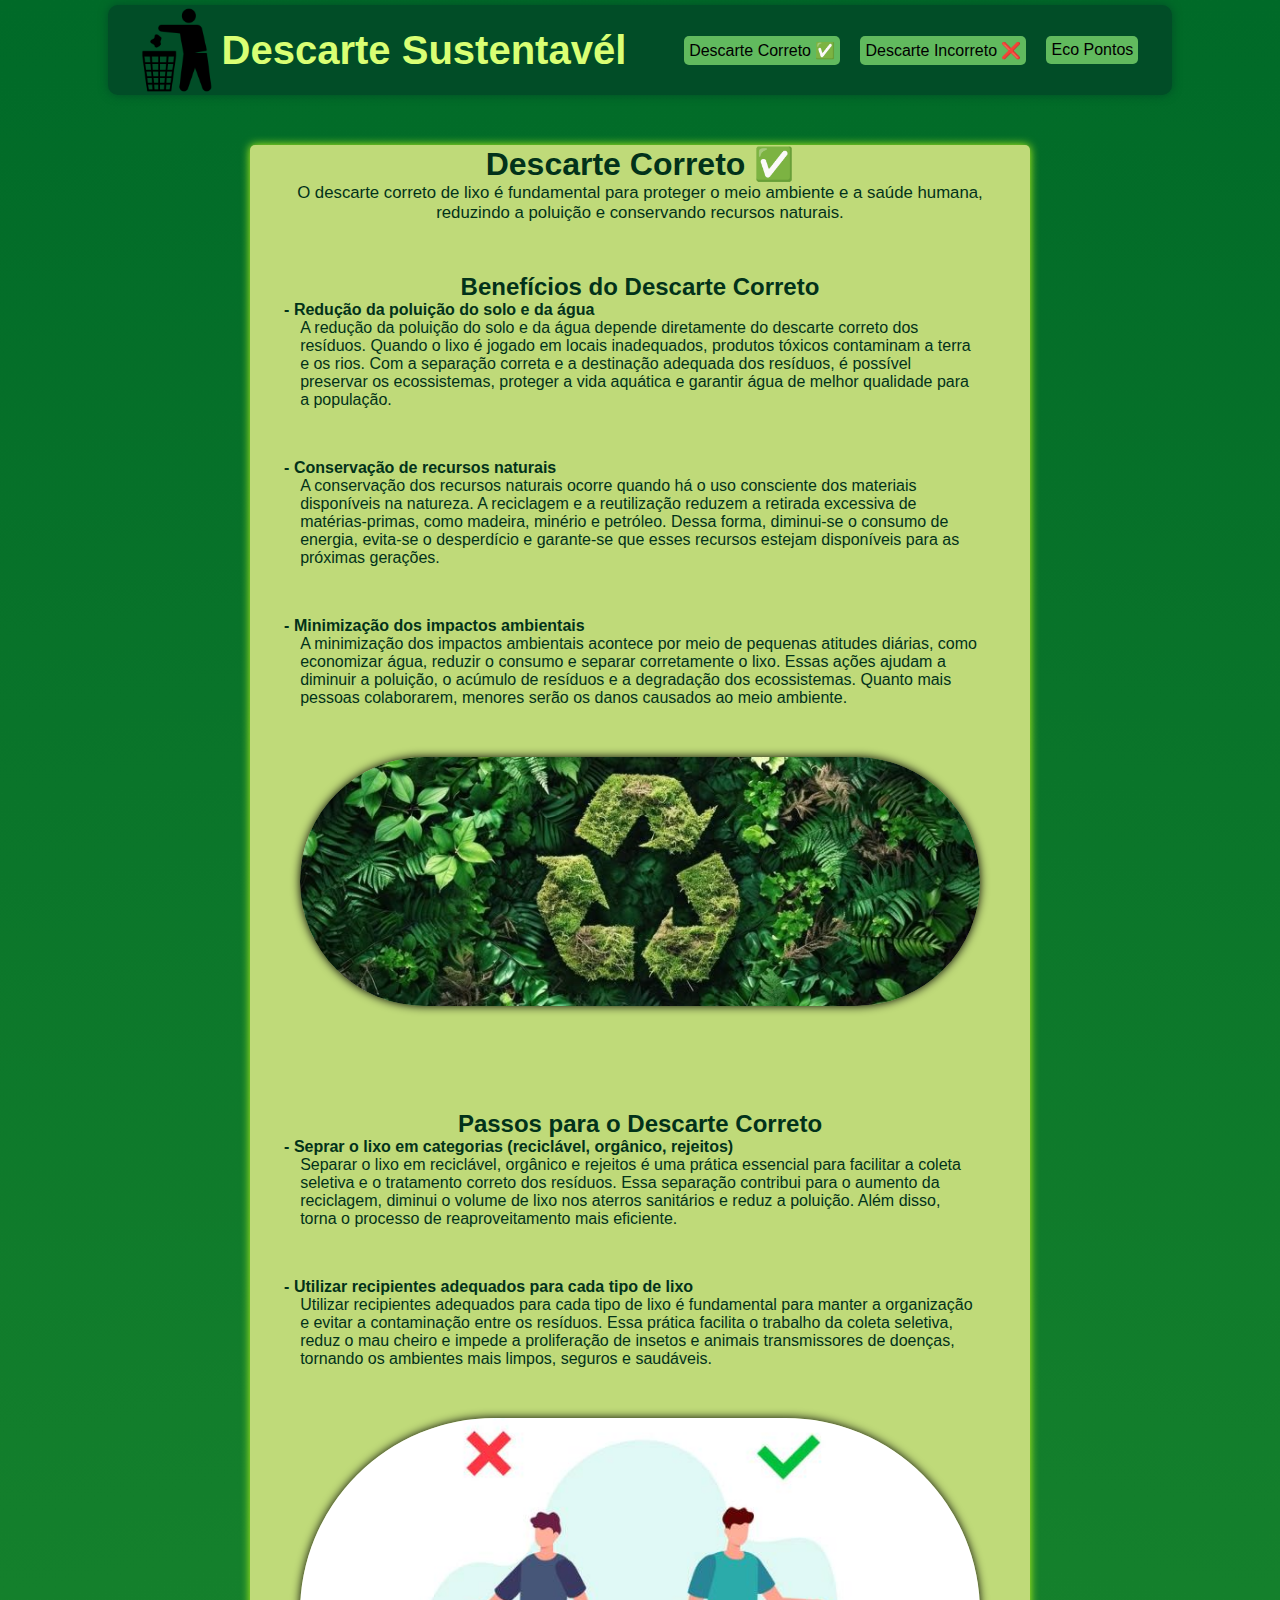
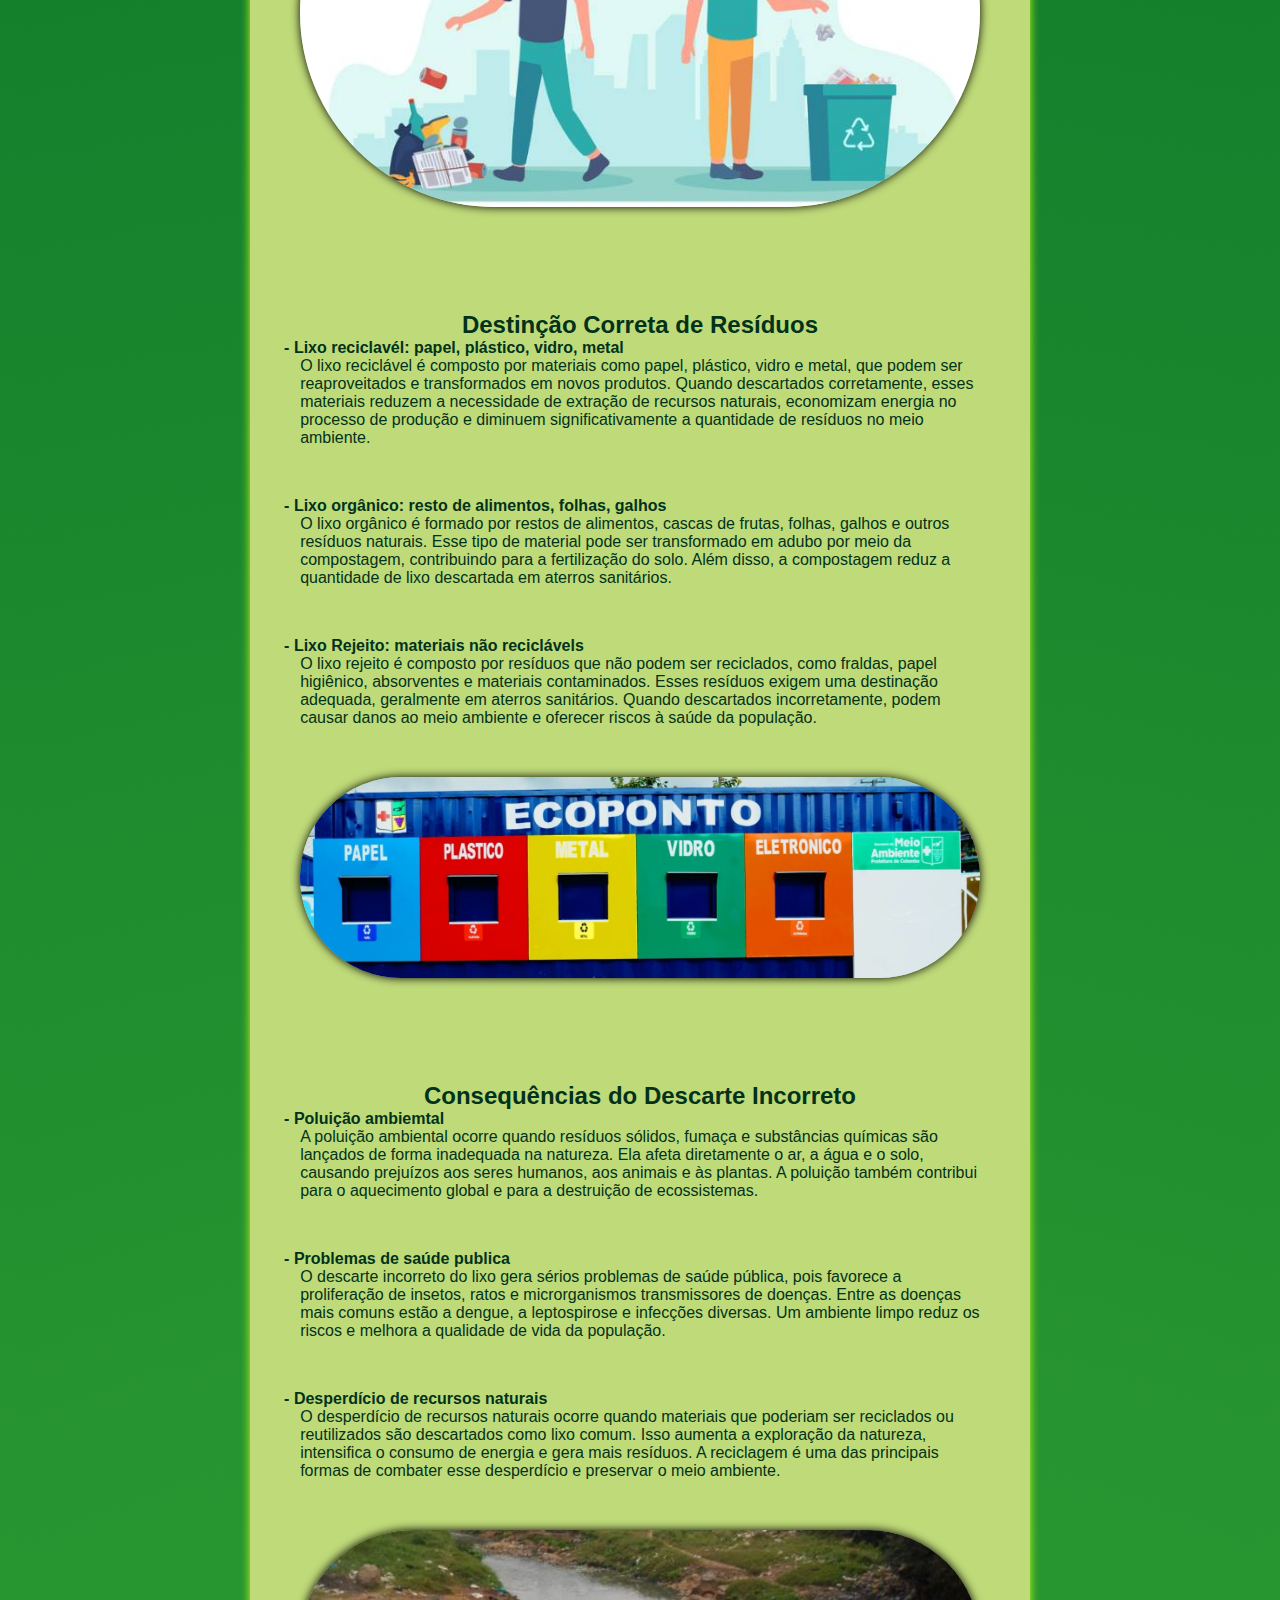
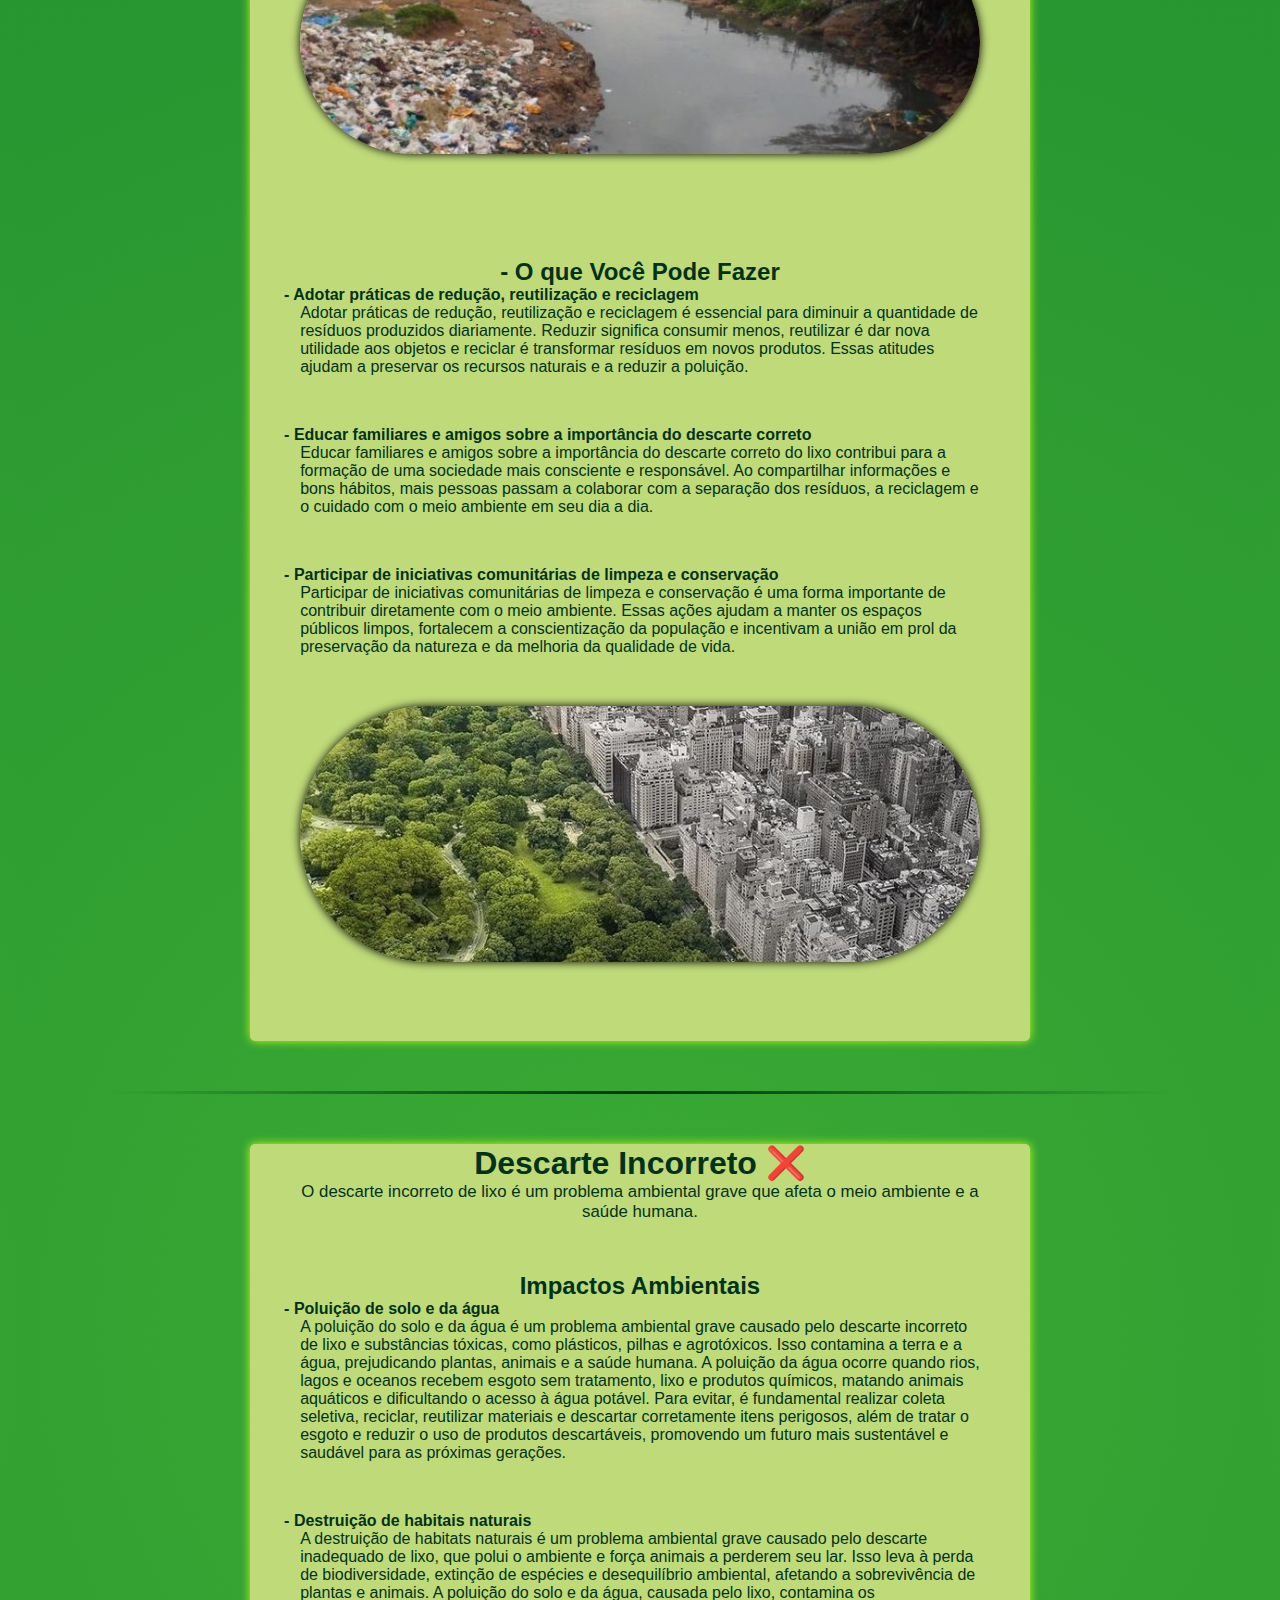
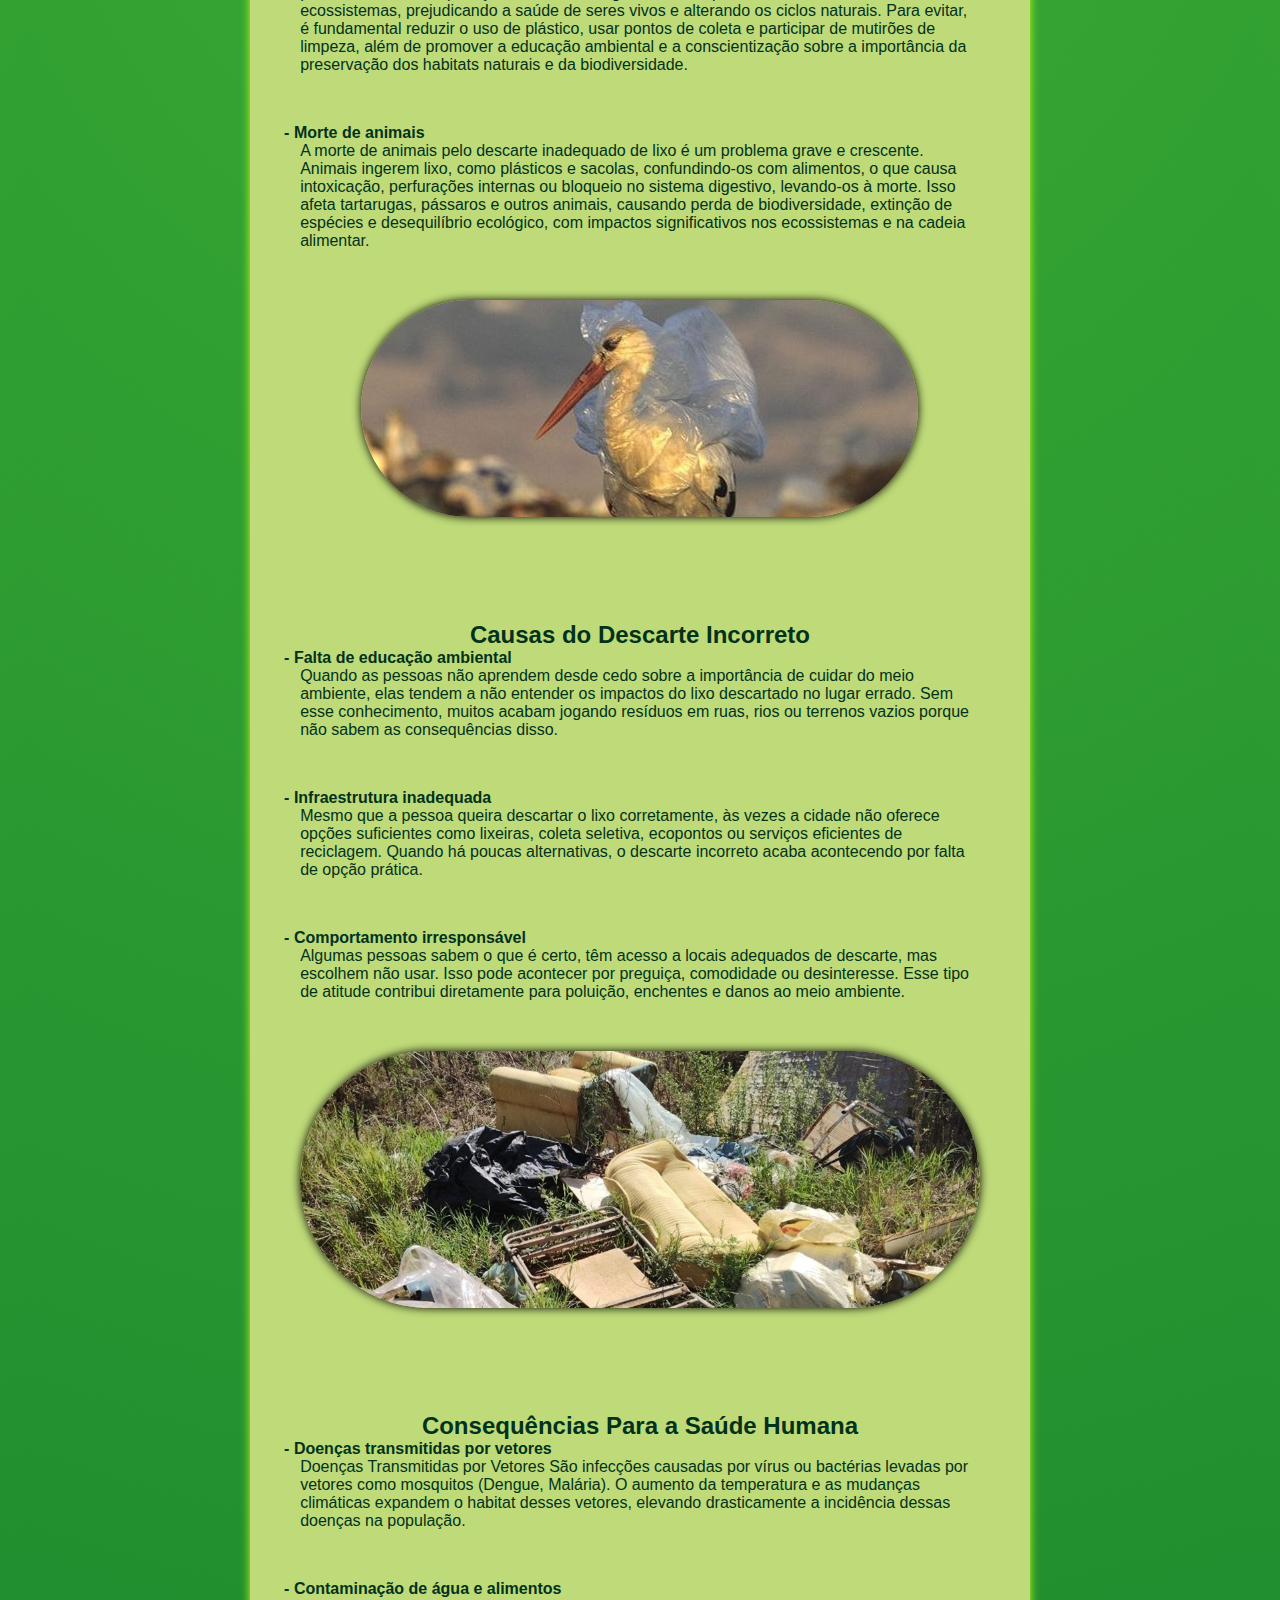
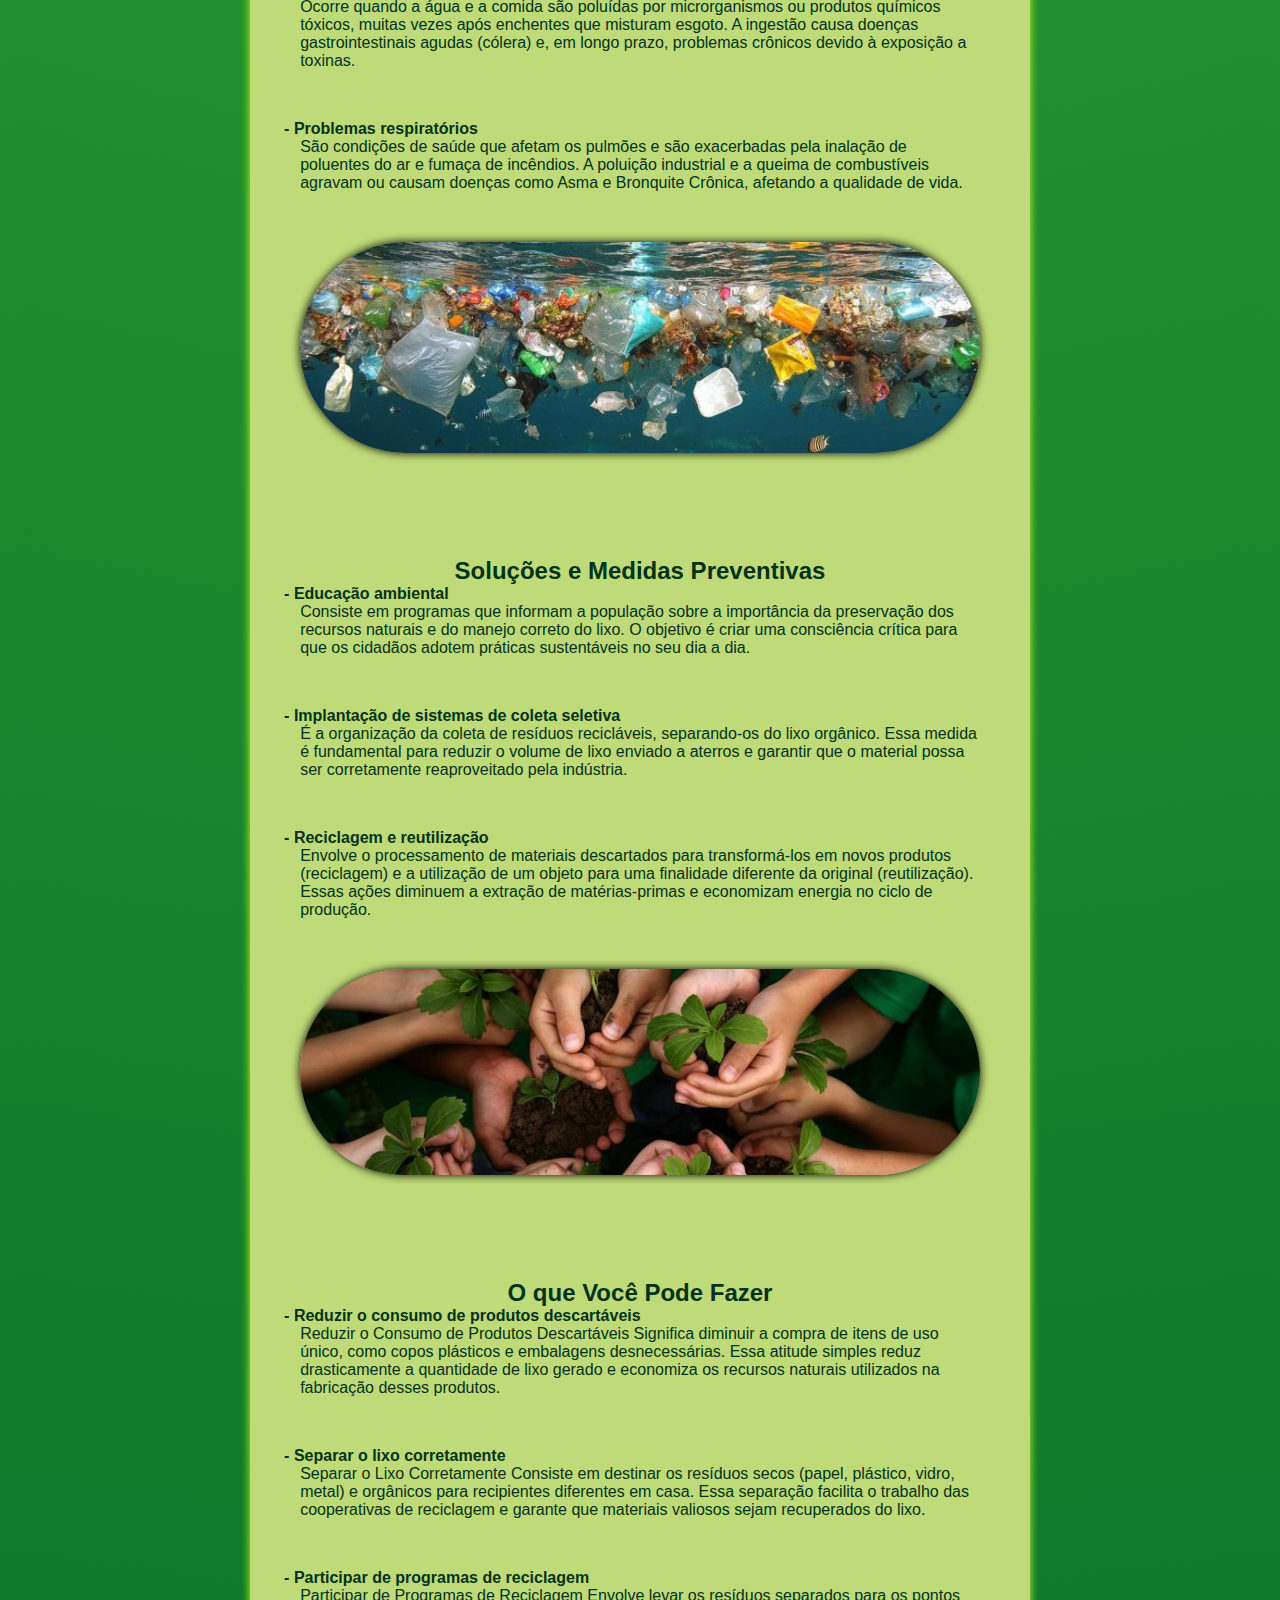
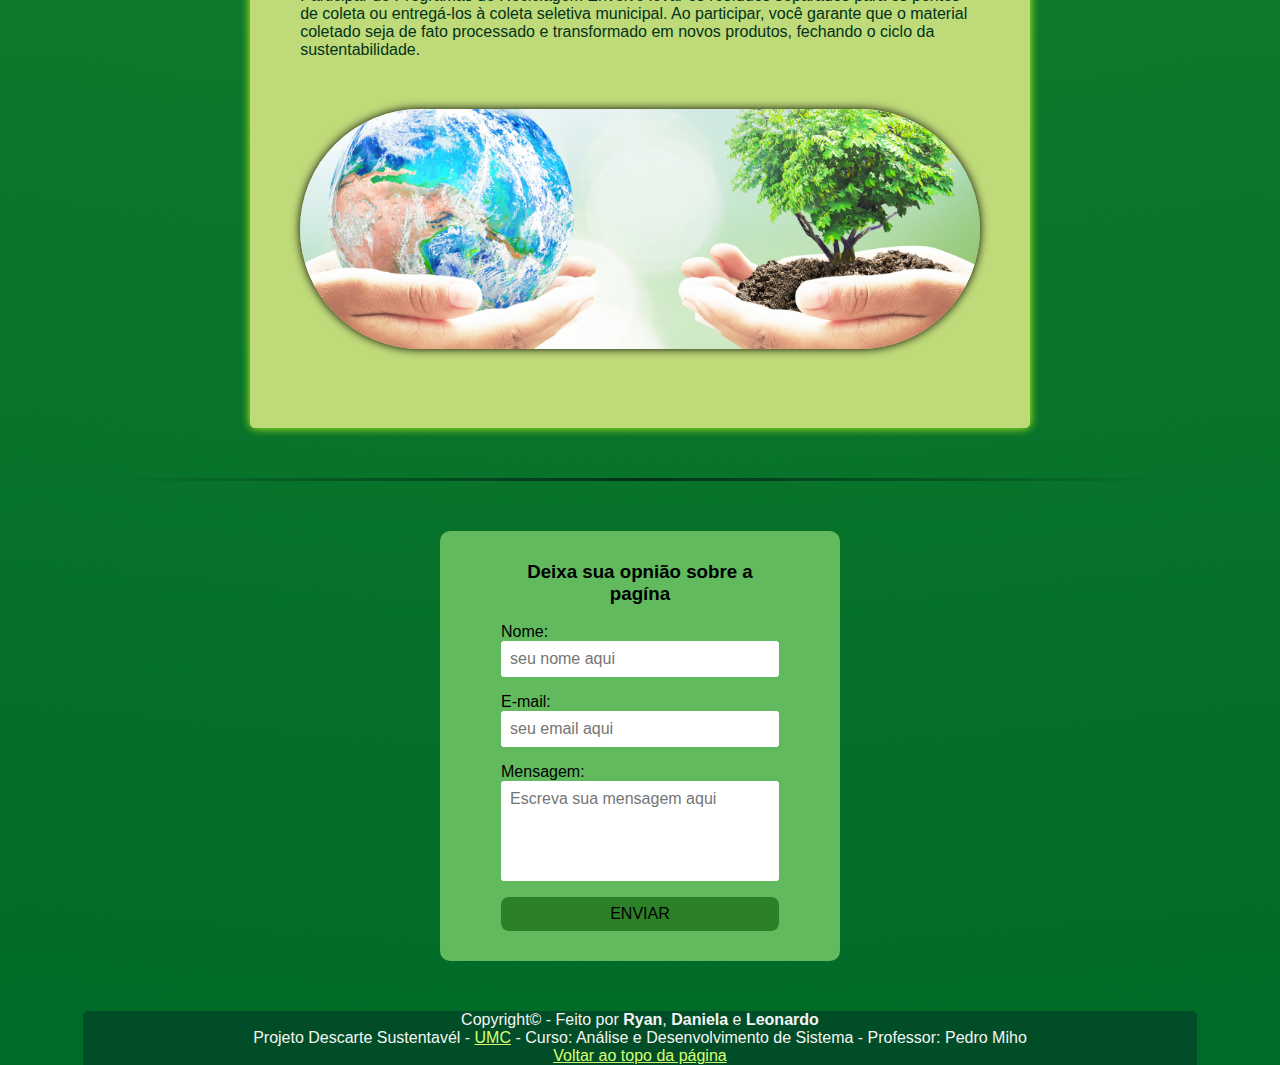
<file: index.html>
<!DOCTYPE html>
<html lang="pt-br">
<head>
    <meta charset="UTF-8">
    <meta name="viewport" content="width=device-width, initial-scale=1.0">
    <title>Descarte Sustentavél</title>
    <link rel="stylesheet" href="css/style.css">
    <link rel="shortcut icon" href="favicon/descarte.png" type="image/x-icon">
</head>
<body id="topo">
    <header>
        <nav>
            <div class="div1Header">
                <img class="imgLogo" src="favicon/descarte.png" alt="logo">
                <h1>Descarte Sustentavél</h1>
            </div>

            <div class="div2Header">
                <a href="#descarte_correto">Descarte Correto ✅</a>
                <a href="#descarte_incorreto">Descarte Incorreto ❌</a>
                <a href="paginas_php/eco_pontos.php">Eco Pontos</a>               
            </div>
        </nav>
    </header>

    <main>
        <!-- Descarte Correto! Pesquisa: Ryan-->
        <div class="descarte_correto" id="descarte_correto">
            <div class="divH1P">
                <h1>Descarte Correto ✅</h1>
                <p class="">O descarte correto de lixo é fundamental para proteger o meio ambiente e a saúde humana, reduzindo a poluição e conservando recursos naturais.</p>
            </div>
            
            <div>
                <h2>Benefícios do Descarte Correto</h2>

                <h4>- Redução da poluição do solo e da água</h4>
                <div>           
                    <p>A redução da poluição do solo e da água depende diretamente do descarte correto dos resíduos. Quando o lixo é jogado em locais inadequados, produtos tóxicos contaminam a terra e os rios. Com a separação correta e a destinação adequada dos resíduos, é possível preservar os ecossistemas, proteger a vida aquática e garantir água de melhor qualidade para a população.</p>
                </div>
                
                <h4>- Conservação de recursos naturais</h4>
                <div>                   
                    <p>A conservação dos recursos naturais ocorre quando há o uso consciente dos materiais disponíveis na natureza. A reciclagem e a reutilização reduzem a retirada excessiva de matérias-primas, como madeira, minério e petróleo. Dessa forma, diminui-se o consumo de energia, evita-se o desperdício e garante-se que esses recursos estejam disponíveis para as próximas gerações.</p>
                </div>

               <h4>- Minimização dos impactos ambientais</h4>
                <div> 
                    <p>A minimização dos impactos ambientais acontece por meio de pequenas atitudes diárias, como economizar água, reduzir o consumo e separar corretamente o lixo. Essas ações ajudam a diminuir a poluição, o acúmulo de resíduos e a degradação dos ecossistemas. Quanto mais pessoas colaborarem, menores serão os danos causados ao meio ambiente.</p>
                </div>

                <div class="divImgTopicos">
                    <img class="imgTopicos" src="imagens/Recycled materials usage steadily declining globally_ Report.jpg" alt="img">
                </div>
            </div>

            <div>
                <h2>Passos para o Descarte Correto</h2>

                <h4>- Seprar o lixo em categorias (reciclável, orgânico, rejeitos)</h4>
                <div>        
                    <p>Separar o lixo em reciclável, orgânico e rejeitos é uma prática essencial para facilitar a coleta seletiva e o tratamento correto dos resíduos. Essa separação contribui para o aumento da reciclagem, diminui o volume de lixo nos aterros sanitários e reduz a poluição. Além disso, torna o processo de reaproveitamento mais eficiente.</p>
                </div>
                
                <h4>- Utilizar recipientes adequados para cada tipo de lixo</h4>
                <div>
                    <p>Utilizar recipientes adequados para cada tipo de lixo é fundamental para manter a organização e evitar a contaminação entre os resíduos. Essa prática facilita o trabalho da coleta seletiva, reduz o mau cheiro e impede a proliferação de insetos e animais transmissores de doenças, tornando os ambientes mais limpos, seguros e saudáveis.</p>
                </div>

                <div class="divImgTopicos">
                    <img class="imgTopicos" src="imagens/descarte-correto-de-residuos.jpg" alt="img">
                </div>
            </div>
        
            <div>
                <h2>Destinção Correta de Resíduos</h2>
                
                <h4>- Lixo reciclavél: papel, plástico, vidro, metal</h4>
                <div>   
                    <p>O lixo reciclável é composto por materiais como papel, plástico, vidro e metal, que podem ser reaproveitados e transformados em novos produtos. Quando descartados corretamente, esses materiais reduzem a necessidade de extração de recursos naturais, economizam energia no processo de produção e diminuem significativamente a quantidade de resíduos no meio ambiente.</p>
                </div>

                <h4>- Lixo orgânico: resto  de alimentos, folhas, galhos</h4>
                <div>                   
                    <p>O lixo orgânico é formado por restos de alimentos, cascas de frutas, folhas, galhos e outros resíduos naturais. Esse tipo de material pode ser transformado em adubo por meio da compostagem, contribuindo para a fertilização do solo. Além disso, a compostagem reduz a quantidade de lixo descartada em aterros sanitários.</p>
                </div>

                <h4>- Lixo Rejeito: materiais não reciclávels</h4>
                <div>                   
                    <p>O lixo rejeito é composto por resíduos que não podem ser reciclados, como fraldas, papel higiênico, absorventes e materiais contaminados. Esses resíduos exigem uma destinação adequada, geralmente em aterros sanitários. Quando descartados incorretamente, podem causar danos ao meio ambiente e oferecer riscos à saúde da população.</p>
                </div>

                <div class="divImgTopicos">
                    <img class="imgTopicos" src="imagens/ecoponto.jpeg" alt="img">
                </div>
            </div>

            <div>
                <h2>Consequências do Descarte Incorreto</h2>
                
                <h4>- Poluição ambiemtal</h4>
                <div>                  
                    <p>A poluição ambiental ocorre quando resíduos sólidos, fumaça e substâncias químicas são lançados de forma inadequada na natureza. Ela afeta diretamente o ar, a água e o solo, causando prejuízos aos seres humanos, aos animais e às plantas. A poluição também contribui para o aquecimento global e para a destruição de ecossistemas.</p>
                </div>

                <h4>- Problemas de saúde publica</h4>
                <div>                    
                    <p>O descarte incorreto do lixo gera sérios problemas de saúde pública, pois favorece a proliferação de insetos, ratos e microrganismos transmissores de doenças. Entre as doenças mais comuns estão a dengue, a leptospirose e infecções diversas. Um ambiente limpo reduz os riscos e melhora a qualidade de vida da população.</p>
                </div>

                <h4>- Desperdício de recursos naturais</h4>
                <div>               
                    <p>O desperdício de recursos naturais ocorre quando materiais que poderiam ser reciclados ou reutilizados são descartados como lixo comum. Isso aumenta a exploração da natureza, intensifica o consumo de energia e gera mais resíduos. A reciclagem é uma das principais formas de combater esse desperdício e preservar o meio ambiente.</p>
                </div>

                <div class="divImgTopicos">
                    <img class="imgTopicos" src="imagens/descarte incorreto sobre rio.jpg" alt="img">
                </div>
            </div>

            <div>
                <h2>- O que Você Pode Fazer</h2>
                
                 <h4>- Adotar práticas de redução, reutilização e reciclagem</h4>
                <div>                  
                    <p>Adotar práticas de redução, reutilização e reciclagem é essencial para diminuir a quantidade de resíduos produzidos diariamente. Reduzir significa consumir menos, reutilizar é dar nova utilidade aos objetos e reciclar é transformar resíduos em novos produtos. Essas atitudes ajudam a preservar os recursos naturais e a reduzir a poluição.</p>
                </div>

                <h4>- Educar familiares e amigos sobre a importância do descarte correto</h4>
                <div>                  
                    <p>Educar familiares e amigos sobre a importância do descarte correto do lixo contribui para a formação de uma sociedade mais consciente e responsável. Ao compartilhar informações e bons hábitos, mais pessoas passam a colaborar com a separação dos resíduos, a reciclagem e o cuidado com o meio ambiente em seu dia a dia.</p>
                </div>
      
                <h4>- Participar de iniciativas comunitárias de limpeza e conservação</h4>
                <div>                   
                    <p>Participar de iniciativas comunitárias de limpeza e conservação é uma forma importante de contribuir diretamente com o meio ambiente. Essas ações ajudam a manter os espaços públicos limpos, fortalecem a conscientização da população e incentivam a união em prol da preservação da natureza e da melhoria da qualidade de vida.</p>
                </div>

                <div class="divImgTopicos">
                    <img class="imgTopicos" src="imagens/floresta cidade 1.jpg" alt="img">
                </div>
            </div>
        </div>
            
        <!-- linha separadora -->
        <div class="separetorLine"></div>

        <!-- Decarte Incorreto! Pesquisa por: Leonardo Macedo--> 
        <div class="descarte_incorreto" id="descarte_incorreto">
            <div class="divH1P">
                <h1>Descarte Incorreto ❌</h1>
                <p style="text-align: center;">O descarte incorreto de lixo é um problema ambiental grave que afeta o meio ambiente e a saúde humana.</p>
            </div>

            <div>
                <h2>Impactos Ambientais</h2>

                <h4>- Poluição de solo e da água</h4>
                <div>
                    <p>A poluição do solo e da água é um problema ambiental grave causado pelo descarte incorreto de lixo e substâncias tóxicas, como plásticos, pilhas e agrotóxicos. Isso contamina a terra e a água, prejudicando plantas, animais e a saúde humana. A poluição da água ocorre quando rios, lagos e oceanos recebem esgoto sem tratamento, lixo e produtos químicos, matando animais aquáticos e dificultando o acesso à água potável. Para evitar, é fundamental realizar coleta seletiva, reciclar, reutilizar materiais e descartar corretamente itens perigosos, além de tratar o esgoto e reduzir o uso de produtos descartáveis, promovendo um futuro mais sustentável e saudável para as próximas gerações.</p>
                </div>

                <h4>- Destruição de habitais naturais</h4>
                <div>        
                    <p>A destruição de habitats naturais é um problema ambiental grave causado pelo descarte inadequado de lixo, que polui o ambiente e força animais a perderem seu lar. Isso leva à perda de biodiversidade, extinção de espécies e desequilíbrio ambiental, afetando a sobrevivência de plantas e animais. A poluição do solo e da água, causada pelo lixo, contamina os ecossistemas, prejudicando a saúde de seres vivos e alterando os ciclos naturais. Para evitar, é fundamental reduzir o uso de plástico, usar pontos de coleta e participar de mutirões de limpeza, além de promover a educação ambiental e a conscientização sobre a importância da preservação dos habitats naturais e da biodiversidade.</p>
                </div>

                <h4>- Morte de animais</h4>
                <div>                   
                    <p>A morte de animais pelo descarte inadequado de lixo é um problema grave e crescente. Animais ingerem lixo, como plásticos e sacolas, confundindo-os com alimentos, o que causa intoxicação, perfurações internas ou bloqueio no sistema digestivo, levando-os à morte. Isso afeta tartarugas, pássaros e outros animais, causando perda de biodiversidade, extinção de espécies e desequilíbrio ecológico, com impactos significativos nos ecossistemas e na cadeia alimentar.</p>
                </div>

                <div class="divImgTopicos">
                    <img class="imgTopicos" src="imagens/animal no plastico.jpg" alt="img">
                </div>
            </div>

            <div>
                <h2>Causas do Descarte Incorreto</h2>

                <h4>- Falta de educação ambiental</h4>
                <div>      
                    <p>Quando as pessoas não aprendem desde cedo sobre a importância de cuidar do meio ambiente, elas tendem a não entender os impactos do lixo descartado no lugar errado. Sem esse conhecimento, muitos acabam jogando resíduos em ruas, rios ou terrenos vazios porque não sabem as consequências disso.</p>
                </div>

                <h4>- Infraestrutura inadequada</h4>
                <div>
                    <p>Mesmo que a pessoa queira descartar o lixo corretamente, às vezes a cidade não oferece opções suficientes como lixeiras, coleta seletiva, ecopontos ou serviços eficientes de reciclagem. Quando há poucas alternativas, o descarte incorreto acaba acontecendo por falta de opção prática.</p>
                </div>

                <h4>- Comportamento irresponsável</h4>
                <div>       
                    <p>Algumas pessoas sabem o que é certo, têm acesso a locais adequados de descarte, mas escolhem não usar. Isso pode acontecer por preguiça, comodidade ou desinteresse. Esse tipo de atitude contribui diretamente para poluição, enchentes e danos ao meio ambiente.</p>
                </div>

                <div class="divImgTopicos">
                    <img class="imgTopicos" src="imagens/lixo no mato.jpg" alt="img">
                </div>
            </div>

            <div>
                <h2>Consequências Para a Saúde Humana</h2>

                <h4>- Doenças transmitidas  por vetores</h4>
                <div>              
                    <p>Doenças Transmitidas por Vetores São infecções causadas por vírus ou bactérias levadas por vetores como mosquitos (Dengue, Malária). O aumento da temperatura e as mudanças climáticas expandem o habitat desses vetores, elevando drasticamente a incidência dessas doenças na população.</p>
                </div>

                <h4>- Contaminação de água e alimentos</h4>
                <div>  
                    <p>Ocorre quando a água e a comida são poluídas por microrganismos ou produtos químicos tóxicos, muitas vezes após enchentes que misturam esgoto. A ingestão causa doenças gastrointestinais agudas (cólera) e, em longo prazo, problemas crônicos devido à exposição a toxinas.</p>
                </div>

                <h4>- Problemas respiratórios</h4>
                <div>  
                    <p>São condições de saúde que afetam os pulmões e são exacerbadas pela inalação de poluentes do ar e fumaça de incêndios. A poluição industrial e a queima de combustíveis agravam ou causam doenças como Asma e Bronquite Crônica, afetando a qualidade de vida.</p>
                </div>

                <div class="divImgTopicos">
                    <img class="imgTopicos" src="imagens/lixo na agua.jpg" alt="img">
                </div>
            </div>

            <div>
                <h2>Soluções e Medidas Preventivas</h2>

                <h4>- Educação ambiental</h4>
                <div>                 
                    <p>Consiste em programas que informam a população sobre a importância da preservação dos recursos naturais e do manejo correto do lixo. O objetivo é criar uma consciência crítica para que os cidadãos adotem práticas sustentáveis no seu dia a dia.</p>
                </div>

                <h4>- Implantação de sistemas de coleta seletiva</h4>
                <div>           
                    <p>É a organização da coleta de resíduos recicláveis, separando-os do lixo orgânico. Essa medida é fundamental para reduzir o volume de lixo enviado a aterros e garantir que o material possa ser corretamente reaproveitado pela indústria.</p>
                </div>

                <h4>- Reciclagem e reutilização</h4>
                <div>                   
                    <p>Envolve o processamento de materiais descartados para transformá-los em novos produtos (reciclagem) e a utilização de um objeto para uma finalidade diferente da original (reutilização). Essas ações diminuem a extração de matérias-primas e economizam energia no ciclo de produção.</p>
                </div>

                <div class="divImgTopicos">
                    <img class="imgTopicos" src="imagens/Educação ambiental, crianças e a sustentabilidade 1.jpg" alt="img">
                </div>
            </div>

            <div>
                <h2>O que Você Pode Fazer</h2>

                <h4>- Reduzir o consumo de produtos descartáveis</h4>
                <div>                  
                    <p>Reduzir o Consumo de Produtos Descartáveis Significa diminuir a compra de itens de uso único, como copos plásticos e embalagens desnecessárias. Essa atitude simples reduz drasticamente a quantidade de lixo gerado e economiza os recursos naturais utilizados na fabricação desses produtos.</p>
                </div>

                <h4>- Separar o lixo corretamente</h4>
                <div>                   
                    <p>Separar o Lixo Corretamente Consiste em destinar os resíduos secos (papel, plástico, vidro, metal) e orgânicos para recipientes diferentes em casa. Essa separação facilita o trabalho das cooperativas de reciclagem e garante que materiais valiosos sejam recuperados do lixo.</p>
                </div>

                <h4>- Participar de programas de reciclagem</h4>
                <div>                   
                    <p>Participar de Programas de Reciclagem Envolve levar os resíduos separados para os pontos de coleta ou entregá-los à coleta seletiva municipal. Ao participar, você garante que o material coletado seja de fato processado e transformado em novos produtos, fechando o ciclo da sustentabilidade.</p>
                </div>

                <div class="divImgTopicos">
                    <img class="imgTopicos" src="imagens/mundo e terra.png" alt="img">
                </div>
            </div>
        </div>

        <!-- linha separadora -->
        <div class="separetorLine"></div>

        <!-- formulario opniao -->
        <div class="opniaoPagina">
            <form action="https://formsubmit.co/c248d4be4926a6d04a862df1a287435b" method="post">
                <h3>Deixa sua opnião sobre a pagína</h3><br> 

                <label for="nome">Nome:</label> 
                <input type="text" name="nome" id="nome" placeholder="seu nome aqui" maxlength="20" required> 

                <label for="email">E-mail:</label> 
                <input type="email" name="email" id="email" placeholder="seu email aqui" maxlength="50" required> 

                <label for="mensagem">Mensagem:</label> 
                <textarea name="mensagem" id="mensagem" placeholder="Escreva sua mensagem aqui" maxlength="1000" required></textarea> 

                <button class="buttonForm" type="submit">Enviar</button>

                <!-- remover captcha -->
                <input type="hidden" name="_captcha" value="false">

                <!-- ir para a pagina de agradecimento obrigado.html -->
                <!-- altera dominio! -->
                <input type="hidden" name="_next" value="http://localhost/descarte%20sustentavel/obrigado.html">
            </form>
        </div>
    </main>

    <footer>
        <div>
            <p> Copyright&copy; - Feito por <b>Ryan</b>, <b>Daniela</b> e <b>Leonardo</b></p>
            <p>Projeto Descarte Sustentavél - <a href="https://www.umc.br/" target="_blank">UMC</a> - Curso: Análise e Desenvolvimento de Sistema - Professor: Pedro Miho</p>
            <a href="#topo">Voltar ao topo da página</a>        
        </div>
    </footer>
</body>
</html>
</file>
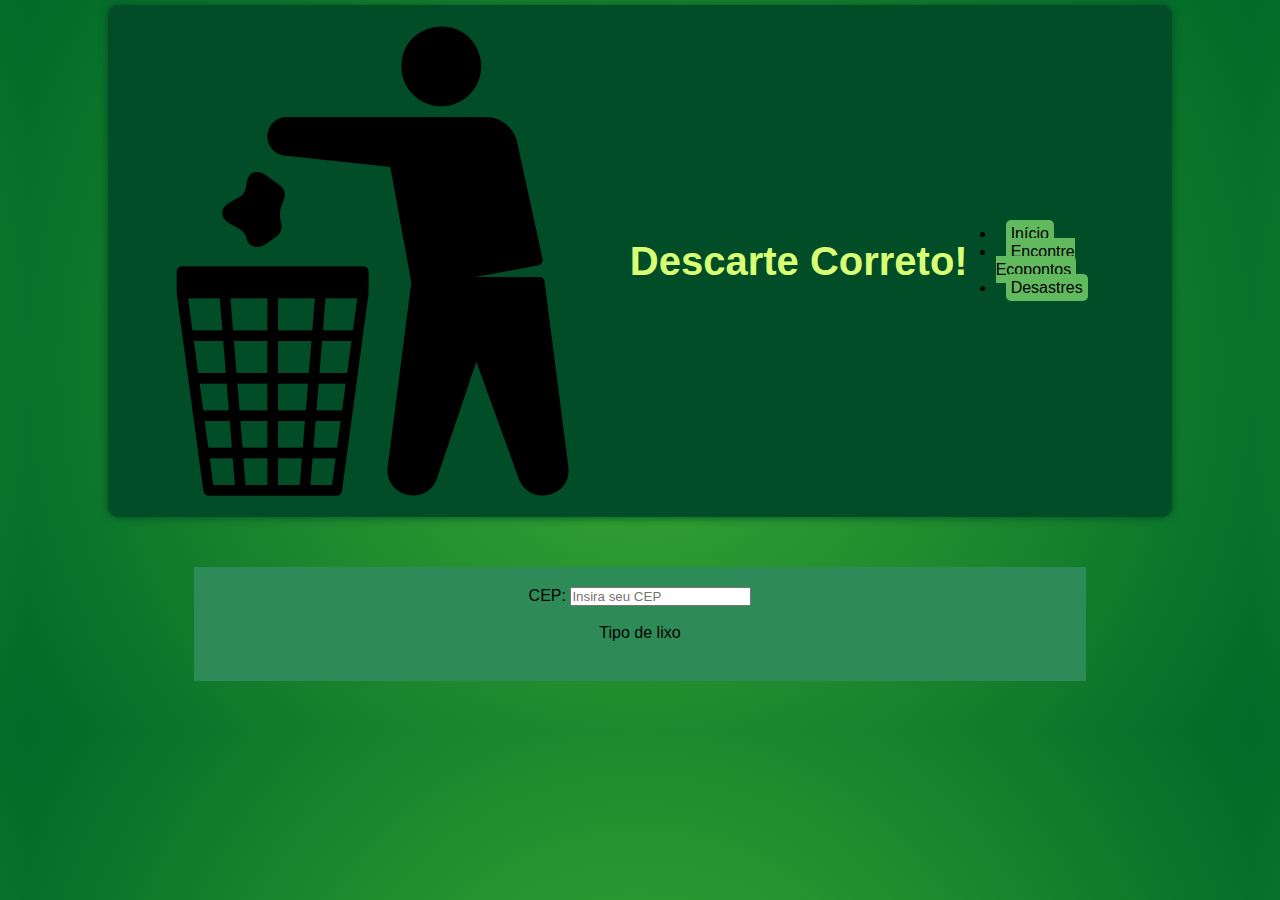
<file: encontreEcopontos.html>
<!DOCTYPE html>
<html lang="pt-br">
<head>
    <meta charset="UTF-8">
    <meta name="viewport" content="width=device-width, initial-scale=1.0">
    <title>Encontre Ecopontos</title>
    <link rel="stylesheet" href="css/style.css">
    <link rel="stylesheet" href="css/econtreEcopontos.css">
    <link rel="shortcut icon" href="Flaticon/descarte.png" type="image/x-icon">
</head>
<body>
    <header>
        <nav class="nav1">
            <div class="div1Header">
                <img class="imgLogoNav" src="Flaticon/descarte.png" alt="man throws away trash">
                <h1>Descarte Correto!</h1>
            </div>

            <div class="div2Header">
                <ul>
                    <li class="navButtons">
                        <a class="hyperLink" href="index.html">Início</a>
                    </li>

                    <li class="navButtons">
                        <a class="hyperLink" href="encontreEcopontos.html">Encontre Ecopontos</a>
                    </li>

                    <li class="navButtons">
                        <a class="hyperLink" href="desastres.html">Desastres</a>
                    </li>
                </ul>
            </div>
        </nav>
    </header>

    <main>
        <div class="buscaCEP">
            <label for="">CEP:</label>
            <input type="text" placeholder="Insira seu CEP"> <br><br>

            <label for="">Tipo de lixo</label>
            <option value="op"></option>
        </div>
    </main>
</body>
</html>
</file>
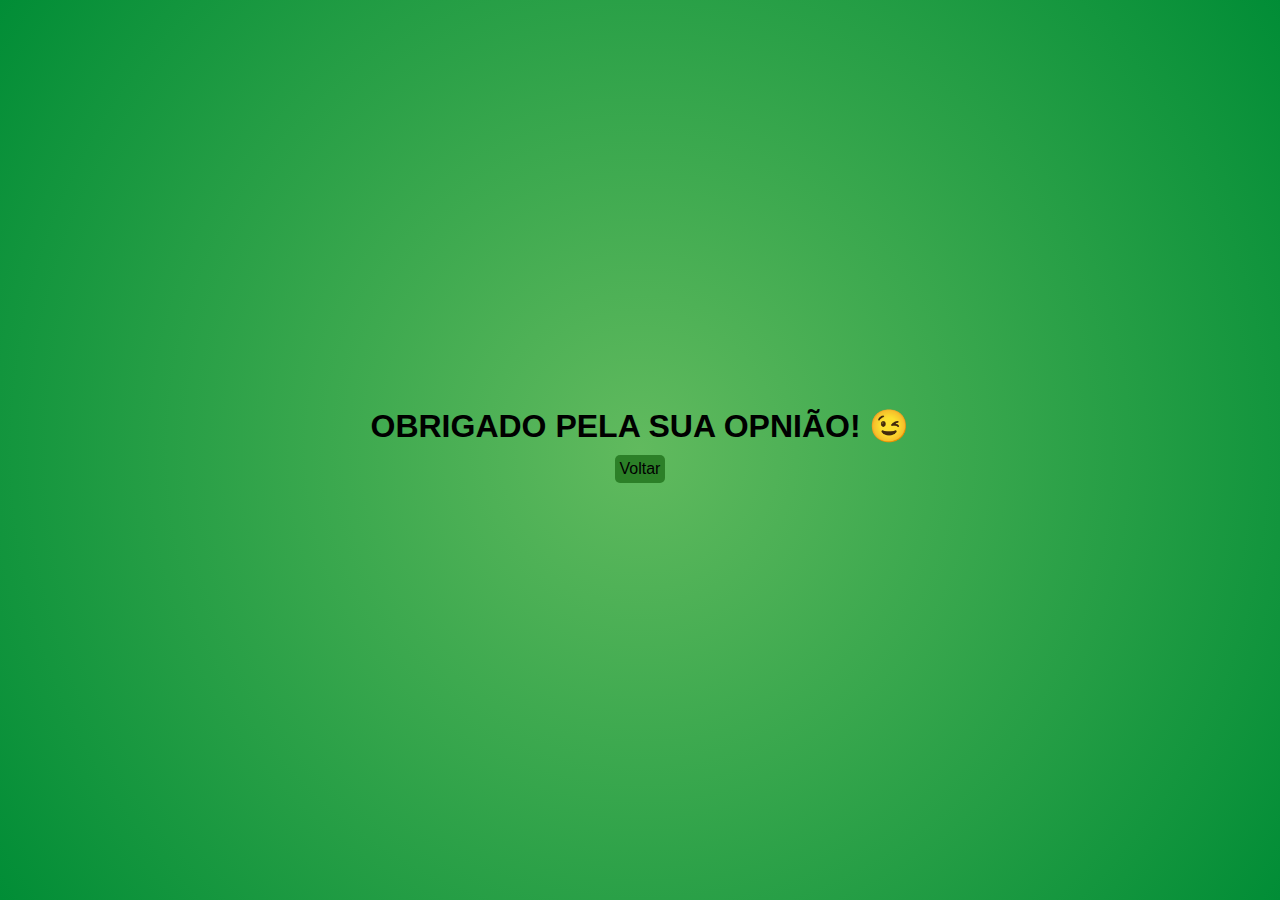
<file: obrigado.html>
<!DOCTYPE html>
<html lang="pt-br">
<head>
    <meta charset="UTF-8">
    <meta name="viewport" content="width=device-width, initial-scale=1.0">
    <title>OBRIGADO PELA SUA OPNIÃO! 😉</title>
    <style>
        @import url(css/cores.css);

        * {
            margin: 0;
            padding: 0;
            box-sizing: border-box;
        }

        body {
            background: radial-gradient(circle, var(--color-14) 0%, var(--color-8) 100%);
            min-height: 100vh;
            display: flex;
            align-items: center;
            justify-content: center;
            flex-direction: column;
            font-family: 'Trebuchet MS', 'Lucida Sans Unicode', 'Lucida Grande', 'Lucida Sans', Arial, sans-serif;
            padding-right: 1rem;
            padding-left: 1rem;
        }

        a {
            text-decoration: none;
            color: black;
            margin: 10px;
            padding: 5px;
            background-color: var(--color-12);
            border-radius: 5px;
            transition: 0.3s;
        }

        a:hover {
            scale: 1.05;
            box-shadow: 0 0 0 0.2rem var(--color-23);
            background-color: var(--color-6);
            color: var(--color-23);
        }
    </style>
</head>
<body>
    <h1>OBRIGADO PELA SUA OPNIÃO! 😉</h1>

    <!-- voltar a pagina principal -->
    <a href="index.html">Voltar</a>
</body>
</html>
</file>
<file: css/style.css>
@import url(cores.css);

* {
    margin: 0 auto;
    padding: 0;
    box-sizing: border-box;
    font-family: 'Trebuchet MS', 'Lucida Sans Unicode', 'Lucida Grande', 'Lucida Sans', Arial, sans-serif;
    max-width: 95.5%;
}

body {
    background: radial-gradient(circle, var(--color-13) 0%, var(--color-7) 100%);
}

nav {
    background-color: var(--color-2);
    display: flex;
    justify-content: space-evenly;
    margin: 0 auto;
    margin-top: 5px;
    border-radius: 10px;
    box-shadow: 0px 0px 10px var(--color-2);
}

main {
    margin-top: 50px;
    margin-bottom: 50px;
}

.imgLogo {
    width: 90px;
}

.div1Header {
    display: flex;
    align-items: center;
    color: var(--color-25);
    font-size: 1.25rem;
}

.div2Header {
    display: flex;
    align-items: center;
}

.div2Header a {
    text-decoration: none;
    color: black;
    margin: 10px;
    padding: 5px;
    background-color: var(--color-14);
    border-radius: 5px;
    transition:  0.3s;
}

.div2Header a:hover {
    scale: 1.05;
    box-shadow: 0 0 0 0.2rem var(--color-23);
    background-color: var(--color-12);
    color: var(--color-23);
}

.divH1P p {
    text-align: center;
    font-size: 1.05rem;
}

.descarte_correto,
.descarte_incorreto {
    width: 70%;
    background-color: var(--color-20,);
    border-radius: 5px;
    color: var(--color-1);
    box-shadow: 0px 0px 10px var(--color-23);
}

.descarte_correto h1, h2 {
    text-align: center;
}

.descarte_correto div {
    margin-bottom: 25px;
    padding-bottom: 25px;
}

.descarte_incorreto h1 {
    text-align: center;
}

.descarte_incorreto div {
    margin-bottom: 25px;
    padding-bottom: 25px;
}

.separetorLine {
    height: 3px;
    background: linear-gradient(to right, transparent, var(--color-1), transparent);
    margin-bottom: 50px;
    margin-top: 50px;
}

.divImgTopicos {
    text-align: center;   
}

.divImgTopicos img {
    box-shadow: 0px 0px 10px black;
    transition: 0.5s;
}

.divImgTopicos img:hover {
    scale: 1.02;
}

.imgTopicos {
    border-radius: 1000px;
}

footer {
    background-color: var(--color-2);
    border-radius: 5px 5px 0px 0px;
}

footer div {
    text-align: center;
    color: whitesmoke;
    /* background-color: aqua; */
}

footer div a {
    color: var(--color-25);
}

/* formulario opniao*/
    .opniaoPagina {
        background-color: var(--color-14);
        margin: 10px auto;
        padding: 30px;
        width: 400px;
        display: flex;
        border-radius: 10px;
    }

    .opniaoPagina h3 {
        text-align: center;
    }

    .opniaoPagina textarea {
        width: 300px;
        height: 100px;
        overflow: auto;
        resize: none;
    }

    .opniaoPagina input, 
    .opniaoPagina textarea {
        transition: 0.3s;
    }

    .opniaoPagina input:hover,
    .opniaoPagina input:focus,
    .opniaoPagina textarea:hover,
    .opniaoPagina textarea:focus {
        outline: none;
        border-color: var(--color-7);
        box-shadow: 0 0 0 0.125rem var(--color-23);
    }

    .buttonForm {
        display: block;
        padding: 0.5rem;
        background: var(--color-12);
        color: black;
        font: inherit;
        text-transform: uppercase;
        border: none;
        border-radius: 8px;
        cursor: pointer;
        transition: 0.3s;
    }

    .buttonForm:hover,
    .buttonForm:focus {
        outline: none;
        box-shadow: 0 0 0 0.125rem var(--color-23);
        scale: 1.05;
        color: var(--color-25);
    }

    .opniaoPagina form label,
    .opniaoPagina form input,
    .opniaoPagina form textarea,
    .opniaoPagina form button {
        display: block;
        width: 100%;
    }

    .opniaoPagina form input,
    .opniaoPagina form textarea {
        font: inherit;
        padding: 0.5rem;
        margin-bottom: 1rem;
        border-radius: 3px;
        border: 1px solid transparent;
    }

    .opniaoPagina form textarea {
        min-height: 1rem;
    }
</file>
<file: css/econtreEcopontos.css>
.buscaCEP {
    background-color: SeaGreen;
    margin: 20px auto;
    padding: 20px;
    text-align: center;
    width: 80%;
}
</file>
